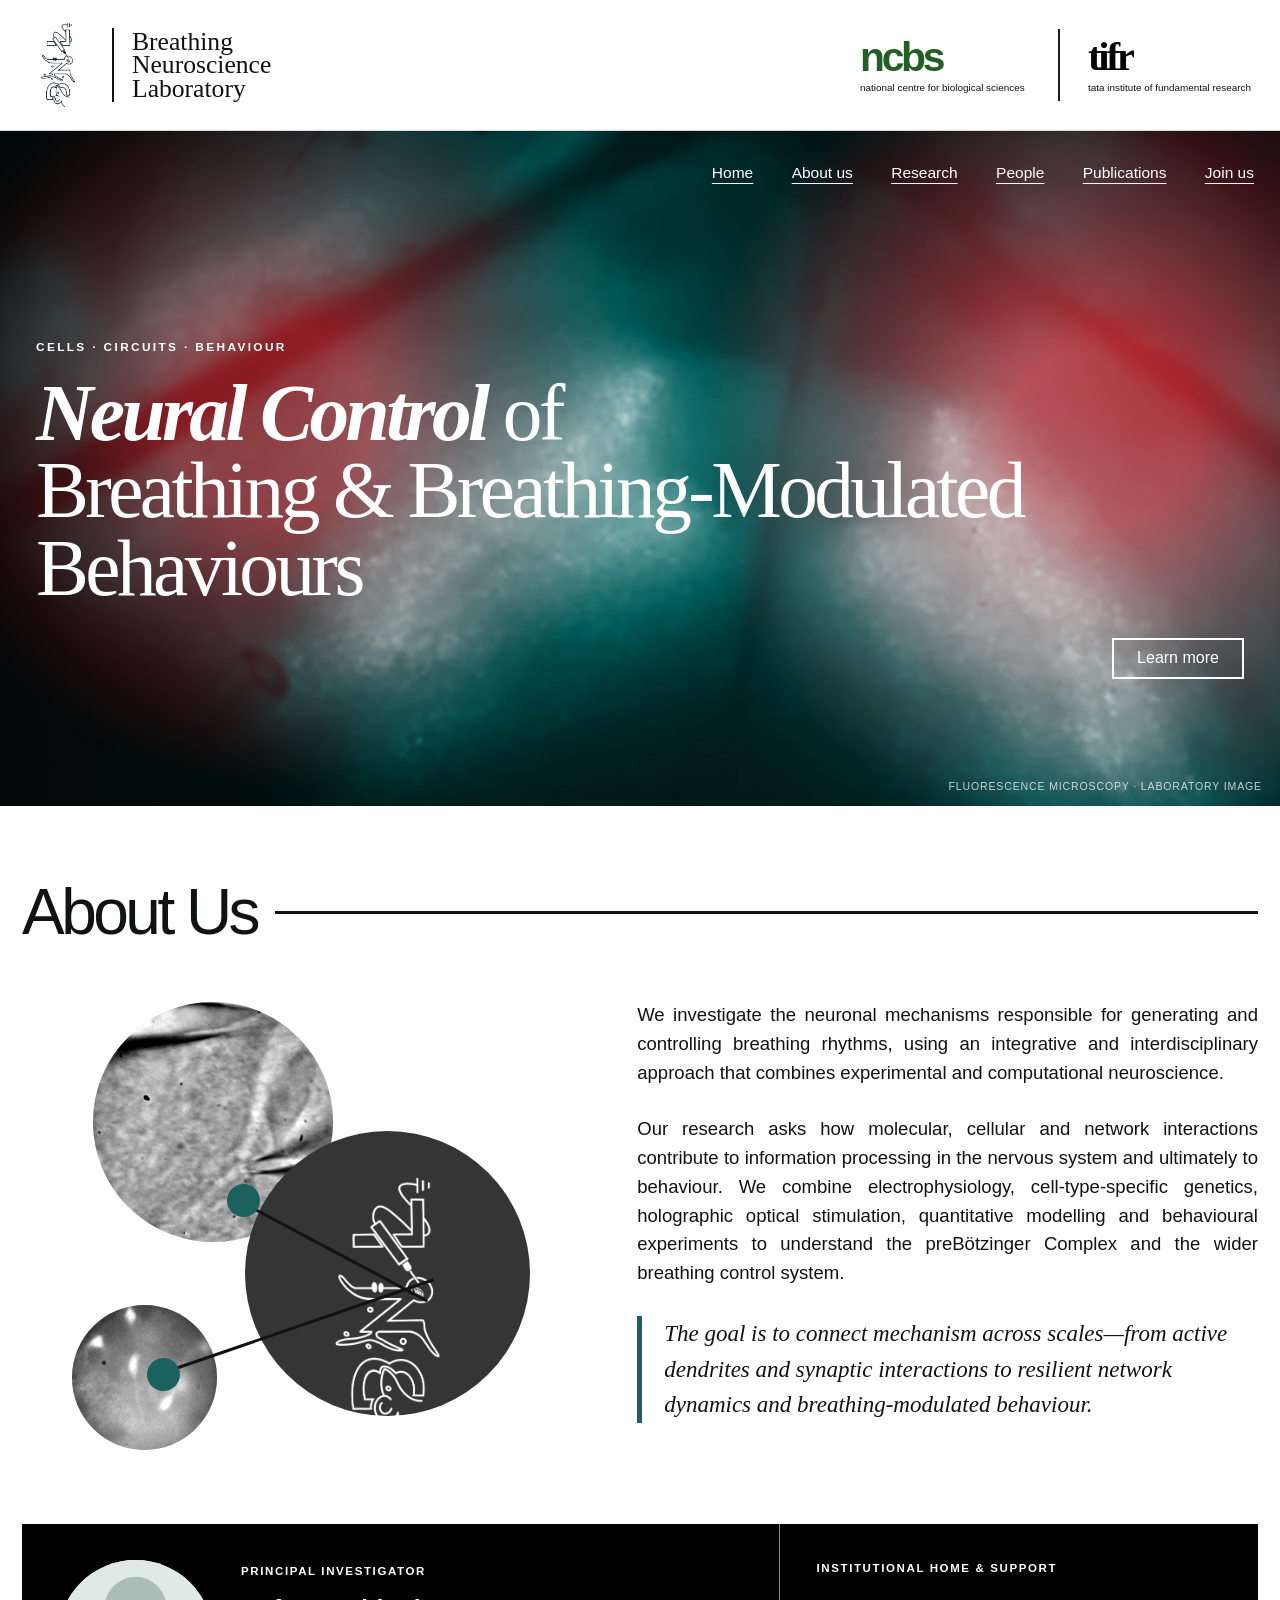
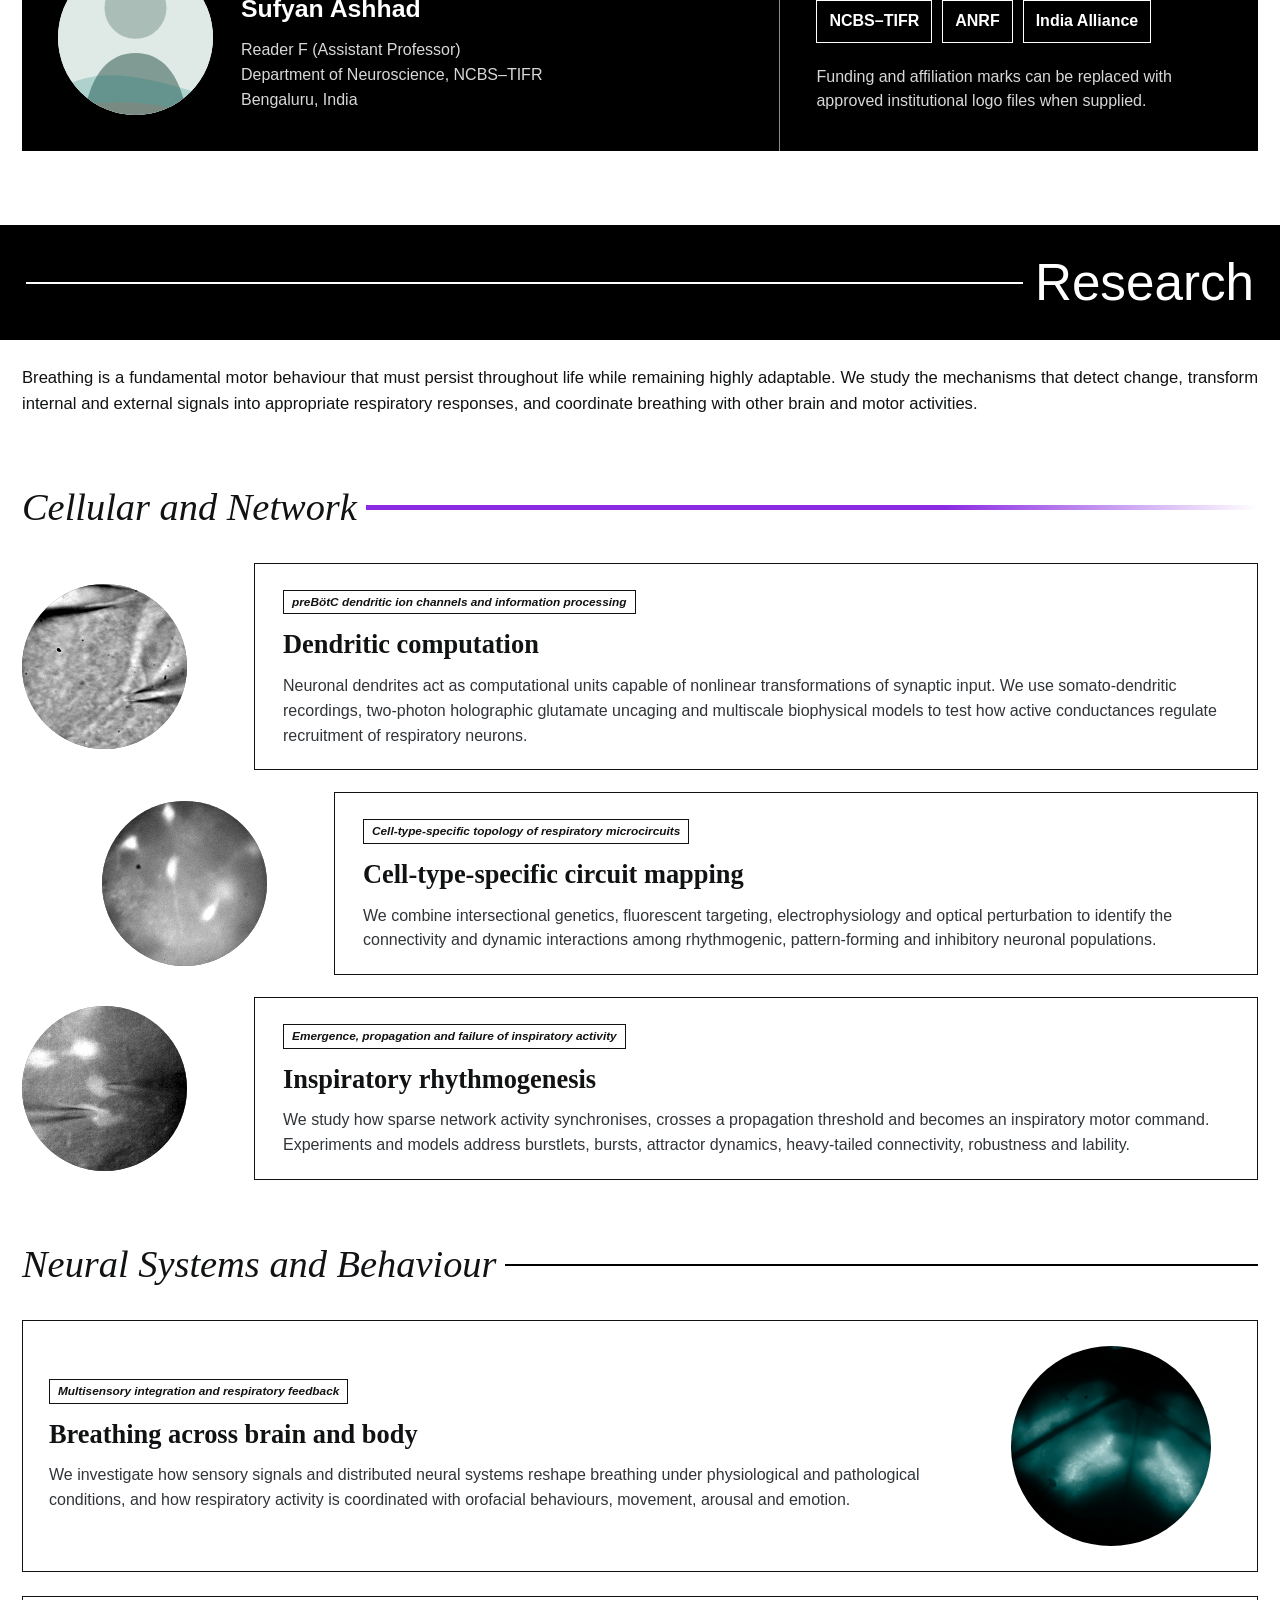
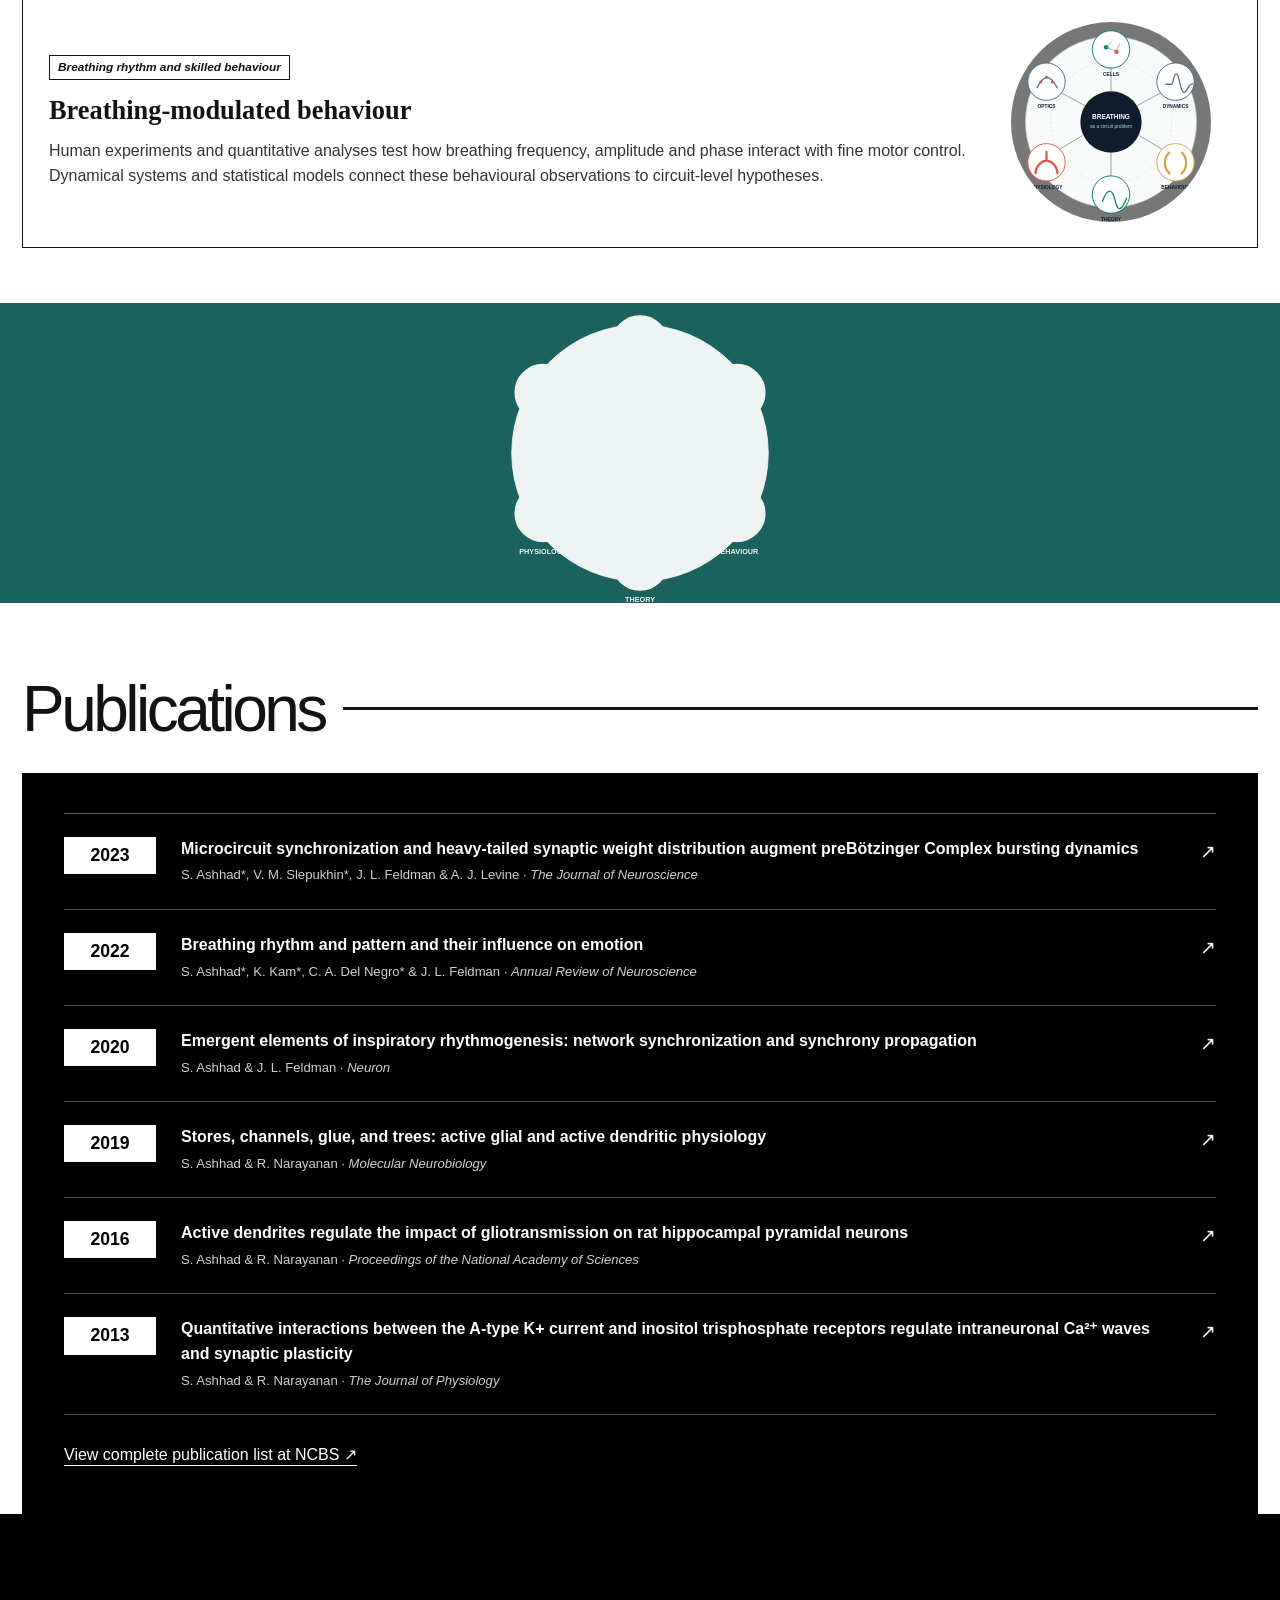
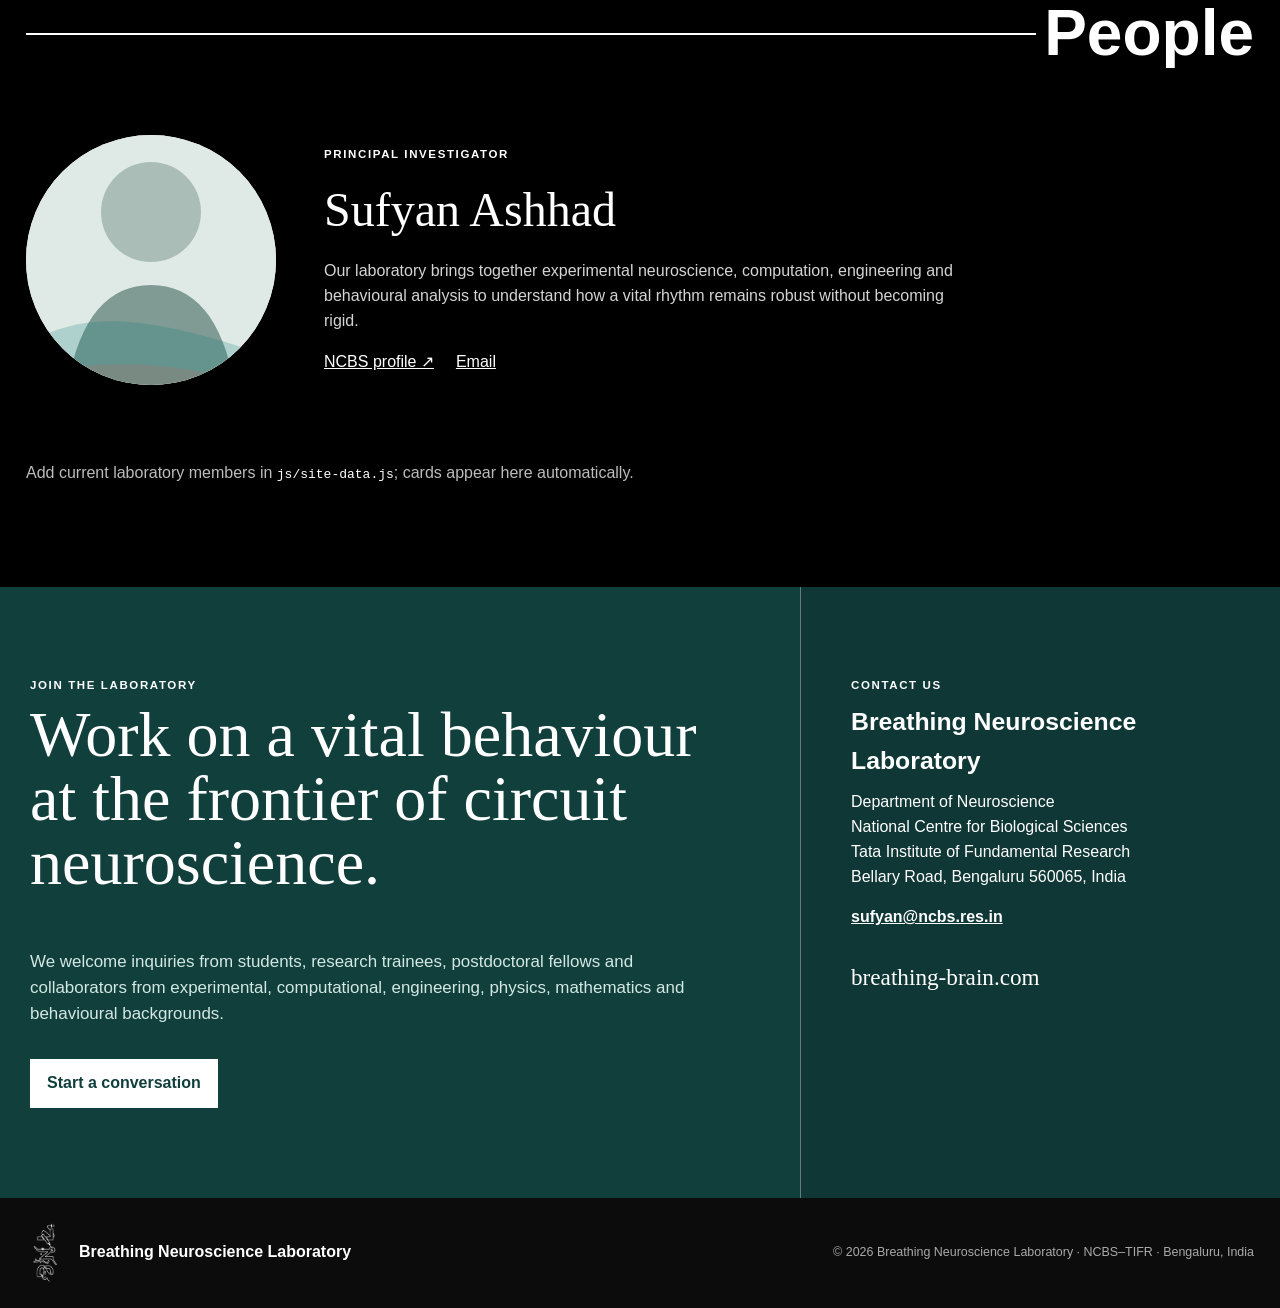
<file: index.html>
<!doctype html>
<html lang="en">
<head>
  <meta charset="utf-8">
  <meta name="viewport" content="width=device-width, initial-scale=1">
  <title>Breathing Neuroscience Laboratory | Neural Control of Breathing</title>
  <meta name="description" content="The Breathing Neuroscience Laboratory at NCBS–TIFR studies neural mechanisms that generate and control breathing rhythms and coordinate breathing with brain and body states.">
  <meta name="theme-color" content="#174c49">
  <link rel="canonical" href="https://breathing-brain.com/">
  <meta property="og:type" content="website">
  <meta property="og:title" content="Breathing Neuroscience Laboratory">
  <meta property="og:description" content="Neural control of breathing and breathing-modulated behaviours.">
  <meta property="og:url" content="https://breathing-brain.com/">
  <meta property="og:image" content="https://breathing-brain.com/assets/hero-fluorescent-slice.jpg">
  <meta name="twitter:card" content="summary_large_image">
  <link rel="icon" href="assets/favicon.svg" type="image/svg+xml">
  <link rel="stylesheet" href="css/styles.css">
  <script type="application/ld+json">
  {
    "@context": "https://schema.org",
    "@type": "ResearchOrganization",
    "name": "Breathing Neuroscience Laboratory",
    "url": "https://breathing-brain.com/",
    "description": "A neuroscience laboratory studying the generation and control of breathing rhythms and breathing–brain interactions.",
    "parentOrganization": {
      "@type": "CollegeOrUniversity",
      "name": "National Centre for Biological Sciences, Tata Institute of Fundamental Research",
      "url": "https://www.ncbs.res.in/"
    },
    "founder": {
      "@type": "Person",
      "name": "Sufyan Ashhad",
      "jobTitle": "Reader F (Assistant Professor)",
      "affiliation": "NCBS–TIFR"
    },
    "email": "mailto:sufyan@ncbs.res.in"
  }
  </script>
</head>
<body>
  <a class="skip-link" href="#main">Skip to content</a>

  <header class="institution-header" data-header>
    <div class="institution-shell">
      <a class="brand-lockup" href="#home" aria-label="Breathing Neuroscience Laboratory home">
        <img src="assets/bml-logo-dark.png" alt="" width="70" height="104">
        <span class="brand-divider" aria-hidden="true"></span>
        <span class="brand-name">Breathing<br>Neuroscience<br>Laboratory</span>
      </a>
      <div class="institution-lockup" aria-label="Institutional affiliation">
        <span class="institution-wordmark ncbs-wordmark"><b>ncbs</b><small>national centre for biological sciences</small></span>
        <span class="institution-divider" aria-hidden="true"></span>
        <span class="institution-wordmark tifr-wordmark"><b>tifr</b><small>Tata Institute of Fundamental Research</small></span>
      </div>
      <button class="menu-button" type="button" aria-expanded="false" aria-controls="site-nav" data-menu-button>
        <span class="sr-only">Open navigation</span><span></span><span></span><span></span>
      </button>
    </div>
  </header>

  <main id="main">
    <section id="home" class="hero-section">
      <img class="hero-image" src="assets/hero-fluorescent-slice.jpg" alt="Fluorescence image from a respiratory brainstem preparation in the Breathing Neuroscience Laboratory.">
      <div class="hero-colour" aria-hidden="true"></div>
      <nav id="site-nav" class="hero-nav" aria-label="Primary navigation" data-nav>
        <a href="#home">Home</a>
        <a href="#about">About us</a>
        <a href="#research">Research</a>
        <a href="#people">People</a>
        <a href="#publications">Publications</a>
        <a href="#join">Join us</a>
      </nav>
      <div class="hero-content">
        <p class="hero-kicker">Cells · circuits · behaviour</p>
        <h1><em>Neural Control</em> of<br>Breathing &amp; Breathing-Modulated Behaviours</h1>
        <a class="outline-button" href="#about">Learn more</a>
      </div>
      <div class="hero-caption">Fluorescence microscopy · laboratory image</div>
    </section>

    <section id="about" class="page-section about-section">
      <div class="section-title-line">
        <h2>About Us</h2><span aria-hidden="true"></span>
      </div>
      <div class="about-grid">
        <div class="about-visual" aria-label="Experimental approaches used in the laboratory">
          <figure class="circle-image circle-image-large">
            <img src="assets/dual-patch.jpg" alt="Dual patch-clamp recording in an acute brainstem slice.">
          </figure>
          <figure class="circle-image circle-image-small">
            <img src="assets/fluorescent-neurons.jpg" alt="Fluorescently labelled neurons for cell-type-specific circuit mapping.">
          </figure>
          <div class="experiment-mark" aria-hidden="true">
            <img src="assets/bml-logo-dark.png" alt="">
          </div>
          <span class="connector c1" aria-hidden="true"></span>
          <span class="connector c2" aria-hidden="true"></span>
          <span class="node n1" aria-hidden="true"></span>
          <span class="node n2" aria-hidden="true"></span>
        </div>
        <div class="about-copy">
          <p>We investigate the neuronal mechanisms responsible for generating and controlling breathing rhythms, using an integrative and interdisciplinary approach that combines experimental and computational neuroscience.</p>
          <p>Our research asks how molecular, cellular and network interactions contribute to information processing in the nervous system and ultimately to behaviour. We combine electrophysiology, cell-type-specific genetics, holographic optical stimulation, quantitative modelling and behavioural experiments to understand the preBötzinger Complex and the wider breathing control system.</p>
          <p class="about-emphasis">The goal is to connect mechanism across scales—from active dendrites and synaptic interactions to resilient network dynamics and breathing-modulated behaviour.</p>
        </div>
      </div>

      <div class="pi-funding-band">
        <article class="pi-mini">
          <img src="assets/pi-placeholder.svg" alt="Portrait placeholder for Sufyan Ashhad.">
          <div>
            <p class="band-label">Principal Investigator</p>
            <h3>Sufyan Ashhad</h3>
            <p>Reader F (Assistant Professor)<br>Department of Neuroscience, NCBS–TIFR<br>Bengaluru, India</p>
          </div>
        </article>
        <aside class="funding-mini">
          <p class="band-label">Institutional home &amp; support</p>
          <div class="funding-names"><span>NCBS–TIFR</span><span>ANRF</span><span>India Alliance</span></div>
          <p>Funding and affiliation marks can be replaced with approved institutional logo files when supplied.</p>
        </aside>
      </div>
    </section>

    <section id="research" class="research-section">
      <div class="black-heading"><span aria-hidden="true"></span><h2>Research</h2></div>
      <div class="research-intro">
        <p>Breathing is a fundamental motor behaviour that must persist throughout life while remaining highly adaptable. We study the mechanisms that detect change, transform internal and external signals into appropriate respiratory responses, and coordinate breathing with other brain and motor activities.</p>
      </div>

      <div class="research-domain">
        <div class="domain-heading"><h3>Cellular and Network</h3><span aria-hidden="true"></span></div>
        <article class="research-row">
          <figure class="research-circle"><img src="assets/dual-patch.jpg" alt="Dual patch-clamp recording used in the dendritic computation project."></figure>
          <div class="research-box">
            <span class="research-label">preBötC dendritic ion channels and information processing</span>
            <h4>Dendritic computation</h4>
            <p>Neuronal dendrites act as computational units capable of nonlinear transformations of synaptic input. We use somato-dendritic recordings, two-photon holographic glutamate uncaging and multiscale biophysical models to test how active conductances regulate recruitment of respiratory neurons.</p>
          </div>
        </article>
        <article class="research-row staggered">
          <figure class="research-circle"><img src="assets/fluorescent-neurons.jpg" alt="Fluorescent neurons used in cell-type-specific circuit mapping."></figure>
          <div class="research-box">
            <span class="research-label">Cell-type-specific topology of respiratory microcircuits</span>
            <h4>Cell-type-specific circuit mapping</h4>
            <p>We combine intersectional genetics, fluorescent targeting, electrophysiology and optical perturbation to identify the connectivity and dynamic interactions among rhythmogenic, pattern-forming and inhibitory neuronal populations.</p>
          </div>
        </article>
        <article class="research-row">
          <figure class="research-circle"><img src="assets/paired-patch-fluorescent.jpg" alt="Paired electrophysiology and fluorescence image from the laboratory."></figure>
          <div class="research-box">
            <span class="research-label">Emergence, propagation and failure of inspiratory activity</span>
            <h4>Inspiratory rhythmogenesis</h4>
            <p>We study how sparse network activity synchronises, crosses a propagation threshold and becomes an inspiratory motor command. Experiments and models address burstlets, bursts, attractor dynamics, heavy-tailed connectivity, robustness and lability.</p>
          </div>
        </article>
      </div>

      <div class="research-domain systems-domain">
        <div class="domain-heading"><h3>Neural Systems and Behaviour</h3><span aria-hidden="true"></span></div>
        <article class="systems-card">
          <div>
            <span class="research-label">Multisensory integration and respiratory feedback</span>
            <h4>Breathing across brain and body</h4>
            <p>We investigate how sensory signals and distributed neural systems reshape breathing under physiological and pathological conditions, and how respiratory activity is coordinated with orofacial behaviours, movement, arousal and emotion.</p>
          </div>
          <figure><img src="assets/hero-fluorescent-slice.jpg" alt="Fluorescence image of respiratory brainstem tissue."></figure>
        </article>
        <article class="systems-card reverse">
          <div>
            <span class="research-label">Breathing rhythm and skilled behaviour</span>
            <h4>Breathing-modulated behaviour</h4>
            <p>Human experiments and quantitative analyses test how breathing frequency, amplitude and phase interact with fine motor control. Dynamical systems and statistical models connect these behavioural observations to circuit-level hypotheses.</p>
          </div>
          <figure><img src="assets/methods-map.svg" alt="Schematic linking cellular, circuit, behavioural and computational levels of breathing research."></figure>
        </article>
      </div>

      <div class="research-footer-graphic"><img src="assets/methods-map.svg" alt="Experimental and computational approaches spanning cells, circuits and behaviour."></div>
    </section>

    <section id="publications" class="publications-section page-section">
      <div class="section-title-line"><h2>Publications</h2><span aria-hidden="true"></span></div>
      <div class="publications-black">
        <div id="publication-list" class="publication-list"></div>
        <a class="publication-more" href="https://www.ncbs.res.in/faculty/sufyan-publications" target="_blank" rel="noopener">View complete publication list at NCBS <span aria-hidden="true">↗</span></a>
      </div>
    </section>

    <section id="people" class="people-section">
      <div class="people-heading"><span aria-hidden="true"></span><h2>People</h2></div>
      <article class="pi-feature">
        <img src="assets/pi-placeholder.svg" alt="Portrait placeholder for Sufyan Ashhad.">
        <div>
          <p class="band-label">Principal Investigator</p>
          <h3>Sufyan Ashhad</h3>
          <p>Our laboratory brings together experimental neuroscience, computation, engineering and behavioural analysis to understand how a vital rhythm remains robust without becoming rigid.</p>
          <div class="text-links"><a href="https://www.ncbs.res.in/faculty/sufyan" target="_blank" rel="noopener">NCBS profile ↗</a><a href="mailto:sufyan@ncbs.res.in">Email</a></div>
        </div>
      </article>
      <div id="team-grid" class="team-grid" aria-live="polite"></div>
      <p class="people-note">Add current laboratory members in <code>js/site-data.js</code>; cards appear here automatically.</p>
    </section>

    <section id="join" class="join-contact-section">
      <div class="join-panel">
        <p class="band-label">Join the laboratory</p>
        <h2>Work on a vital behaviour at the frontier of circuit neuroscience.</h2>
        <p>We welcome inquiries from students, research trainees, postdoctoral fellows and collaborators from experimental, computational, engineering, physics, mathematics and behavioural backgrounds.</p>
        <a class="solid-button" href="mailto:sufyan@ncbs.res.in?subject=Inquiry%20about%20joining%20the%20Breathing%20Neuroscience%20Laboratory">Start a conversation</a>
      </div>
      <div class="contact-panel">
        <p class="band-label">Contact us</p>
        <h3>Breathing Neuroscience Laboratory</h3>
        <p>Department of Neuroscience<br>National Centre for Biological Sciences<br>Tata Institute of Fundamental Research<br>Bellary Road, Bengaluru 560065, India</p>
        <a href="mailto:sufyan@ncbs.res.in">sufyan@ncbs.res.in</a>
        <p class="domain-name">breathing-brain.com</p>
      </div>
    </section>
  </main>

  <footer class="site-footer">
    <div class="footer-brand"><img src="assets/bml-logo-white.png" alt="" width="34" height="51"><strong>Breathing Neuroscience Laboratory</strong></div>
    <p>© <span id="year"></span> Breathing Neuroscience Laboratory · NCBS–TIFR · Bengaluru, India</p>
  </footer>

  <script src="js/site-data.js"></script>
  <script src="js/site.js"></script>
</body>
</html>
</file>
<file: css/styles.css>
:root {
  --ink: #111213;
  --black: #050505;
  --paper: #ffffff;
  --offwhite: #f4f4f2;
  --teal: #1b615d;
  --teal-dark: #113f3c;
  --teal-light: #6fbdb4;
  --orange: #ff6b2b;
  --purple: #8a2be2;
  --muted: #5f666b;
  --line: #111213;
  --max: 1240px;
  --sans: Inter, ui-sans-serif, -apple-system, BlinkMacSystemFont, "Segoe UI", sans-serif;
  --serif: Georgia, "Times New Roman", serif;
}

* { box-sizing: border-box; }
html { scroll-behavior: smooth; }
body { margin: 0; color: var(--ink); background: var(--paper); font-family: var(--sans); line-height: 1.55; }
img { display: block; max-width: 100%; }
a { color: inherit; }
h1, h2, h3, h4, p { margin-top: 0; }
.sr-only { position: absolute; width: 1px; height: 1px; padding: 0; margin: -1px; overflow: hidden; clip: rect(0,0,0,0); white-space: nowrap; border: 0; }
.skip-link { position: fixed; z-index: 999; top: 8px; left: 8px; transform: translateY(-150%); padding: 10px 14px; background: white; color: black; }
.skip-link:focus { transform: translateY(0); }

.institution-header { position: relative; z-index: 30; background: white; border-bottom: 1px solid #d8d8d8; }
.institution-header.scrolled { box-shadow: 0 4px 24px rgba(0,0,0,.08); }
.institution-shell { width: min(calc(100% - 44px), var(--max)); min-height: 130px; margin: 0 auto; display: flex; align-items: center; justify-content: space-between; gap: 32px; }
.brand-lockup { display: flex; align-items: center; gap: 18px; text-decoration: none; }
.brand-lockup img { width: 72px; height: 88px; object-fit: contain; }
.brand-divider { width: 2px; height: 74px; background: var(--ink); }
.brand-name { font-family: var(--serif); font-size: clamp(1.36rem, 2vw, 2.05rem); line-height: .9; }
.institution-lockup { display: flex; align-items: center; gap: 28px; }
.institution-divider { width: 2px; height: 72px; background: #1a1a1a; }
.institution-wordmark { min-width: 170px; display: flex; flex-direction: column; line-height: 1; }
.institution-wordmark b { font-size: 2.55rem; letter-spacing: -.08em; }
.institution-wordmark small { margin-top: 5px; font-size: .62rem; text-transform: lowercase; }
.ncbs-wordmark b { color: #225f26; }
.tifr-wordmark b { color: #050505; font-family: var(--serif); }
.menu-button { display: none; width: 44px; height: 42px; padding: 8px; border: 1px solid #bbb; background: white; }
.menu-button span:not(.sr-only) { display: block; height: 2px; margin: 5px 0; background: var(--ink); }

.hero-section { position: relative; min-height: 675px; overflow: hidden; color: white; background: #073c3b; }
.hero-image { position: absolute; inset: 0; width: 100%; height: 100%; object-fit: cover; object-position: center 55%; filter: saturate(1.28) contrast(1.04) brightness(.92); }
.hero-colour { position: absolute; inset: 0; background:
  radial-gradient(circle at 21% 43%, rgba(233,25,36,.86) 0 9%, rgba(233,25,36,.47) 18%, transparent 34%),
  radial-gradient(circle at 86% 45%, rgba(233,25,36,.88) 0 8%, rgba(233,25,36,.48) 19%, transparent 35%),
  linear-gradient(90deg, rgba(2,49,48,.28), rgba(0,112,108,.22) 46%, rgba(2,49,48,.32));
  mix-blend-mode: screen;
}
.hero-section::after { content: ""; position: absolute; inset: 0; background: linear-gradient(90deg, rgba(0,0,0,.42), rgba(0,0,0,.05) 62%, rgba(0,0,0,.2)); }
.hero-nav { position: absolute; z-index: 3; top: 30px; right: max(26px, calc((100vw - var(--max))/2)); display: flex; gap: clamp(20px, 3vw, 42px); }
.hero-nav a { color: white; font-size: .97rem; text-underline-offset: 5px; }
.hero-content { position: relative; z-index: 2; width: min(calc(100% - 72px), var(--max)); min-height: 675px; margin: 0 auto; display: flex; flex-direction: column; justify-content: center; align-items: flex-start; padding-top: 80px; }
.hero-kicker { margin-bottom: 18px; font-size: .74rem; font-weight: 800; letter-spacing: .2em; text-transform: uppercase; }
.hero-content h1 { max-width: 1120px; margin: 0 0 30px; font-family: var(--serif); font-size: clamp(3.35rem, 6.2vw, 6.6rem); font-weight: 400; line-height: .98; letter-spacing: -.045em; }
.hero-content h1 em { font-weight: 700; }
.outline-button { align-self: flex-end; min-width: 132px; padding: 6px 14px; border: 2px solid white; font-size: 1rem; text-align: center; text-decoration: none; }
.outline-button:hover { color: var(--teal-dark); background: white; }
.hero-caption { position: absolute; z-index: 3; right: 18px; bottom: 12px; color: rgba(255,255,255,.76); font-size: .66rem; letter-spacing: .08em; text-transform: uppercase; }

.page-section { width: min(calc(100% - 44px), var(--max)); margin: 0 auto; padding: 74px 0; }
.section-title-line { display: grid; grid-template-columns: auto 1fr; gap: 18px; align-items: center; margin-bottom: 32px; }
.section-title-line h2 { margin: 0; font-size: clamp(2.9rem, 5vw, 5rem); font-weight: 400; line-height: 1; letter-spacing: -.055em; }
.section-title-line span { height: 3px; background: var(--ink); }

.about-grid { display: grid; grid-template-columns: .95fr 1.15fr; gap: clamp(48px, 8vw, 110px); align-items: center; min-height: 500px; }
.about-visual { position: relative; min-height: 480px; }
.circle-image { position: absolute; overflow: hidden; border-radius: 50%; background: #d9d9d9; }
.circle-image img { width: 100%; height: 100%; object-fit: cover; filter: grayscale(1) contrast(1.1); }
.circle-image-large { top: 0; left: 6%; width: 240px; height: 240px; }
.circle-image-small { left: 2%; bottom: 0; width: 145px; height: 145px; }
.experiment-mark { position: absolute; top: 145px; right: 1%; width: 285px; height: 285px; border-radius: 50%; background: #353535; display: grid; place-items: center; }
.experiment-mark img { width: 54%; height: 76%; object-fit: contain; filter: invert(1) brightness(1.7); }
.connector { position: absolute; height: 3px; background: var(--ink); transform-origin: left center; }
.c1 { left: 220px; top: 215px; width: 210px; transform: rotate(28deg); }
.c2 { left: 142px; bottom: 92px; width: 285px; transform: rotate(-19deg); }
.node { position: absolute; width: 33px; height: 33px; border-radius: 50%; background: var(--teal); }
.n1 { left: 205px; top: 198px; }
.n2 { left: 125px; bottom: 75px; }
.about-copy { font-size: clamp(1rem, 1.45vw, 1.25rem); text-align: justify; }
.about-copy p { margin-bottom: 28px; }
.about-emphasis { padding-left: 22px; border-left: 5px solid var(--teal); font-family: var(--serif); font-size: 1.24em; font-style: italic; text-align: left; }
.pi-funding-band { margin-top: 48px; display: grid; grid-template-columns: 1.35fr .85fr; color: white; background: black; }
.pi-mini, .funding-mini { padding: 36px; }
.pi-mini { display: grid; grid-template-columns: 155px 1fr; gap: 28px; align-items: center; border-right: 1px solid #8a8a8a; }
.pi-mini img { width: 155px; height: 155px; border-radius: 50%; object-fit: cover; background: #efefef; }
.band-label { margin-bottom: 9px; font-size: .72rem; font-weight: 800; letter-spacing: .14em; text-transform: uppercase; }
.pi-mini h3, .contact-panel h3 { margin-bottom: 10px; font-size: 1.55rem; }
.pi-mini p:last-child, .funding-mini p:last-child { margin-bottom: 0; color: #d8d8d8; }
.funding-names { display: flex; flex-wrap: wrap; gap: 10px; margin: 22px 0; }
.funding-names span { padding: 8px 12px; border: 1px solid white; font-weight: 800; }

.research-section { padding-bottom: 0; background: white; }
.black-heading { min-height: 115px; padding: 0 max(26px, calc((100vw - var(--max))/2)); display: grid; grid-template-columns: 1fr auto; align-items: center; color: white; background: black; }
.black-heading span { height: 2px; background: white; }
.black-heading h2 { margin: 0 0 0 12px; font-size: clamp(2.7rem, 4vw, 4rem); font-weight: 400; }
.research-intro { width: min(calc(100% - 44px), var(--max)); margin: 0 auto; padding: 25px 0 45px; font-size: 1.04rem; text-align: justify; }
.research-domain { width: min(calc(100% - 44px), var(--max)); margin: 0 auto 55px; }
.domain-heading { display: grid; grid-template-columns: auto 1fr; gap: 9px; align-items: center; margin-bottom: 25px; }
.domain-heading h3 { margin: 0; font-family: var(--serif); font-size: clamp(2rem, 3vw, 3rem); font-style: italic; font-weight: 400; }
.domain-heading span { height: 5px; background: linear-gradient(90deg, var(--purple), var(--purple) 65%, transparent); }
.research-row { display: grid; grid-template-columns: 190px minmax(0, 1fr); gap: 42px; align-items: center; margin-bottom: 22px; }
.research-row.staggered { padding-left: 80px; }
.research-circle { width: 165px; height: 165px; margin: 0; overflow: hidden; border-radius: 50%; background: #777; }
.research-circle img { width: 100%; height: 100%; object-fit: cover; filter: grayscale(1) contrast(1.12); }
.research-box { position: relative; padding: 25px 28px 21px; border: 1px solid var(--ink); }
.research-label { display: inline-block; margin-bottom: 10px; padding: 2px 8px; border: 1px solid var(--ink); font-size: .74rem; font-weight: 800; font-style: italic; }
.research-box h4, .systems-card h4 { margin-bottom: 9px; font-family: var(--serif); font-size: 1.65rem; }
.research-box p, .systems-card p { margin-bottom: 0; color: #303438; }
.systems-domain .domain-heading span { height: 2px; background: black; }
.systems-card { display: grid; grid-template-columns: 1fr 220px; gap: 30px; align-items: center; margin-bottom: 24px; padding: 25px 26px; border: 1px solid var(--ink); }
.systems-card.reverse { grid-template-columns: 1fr 220px; }
.systems-card figure { width: 200px; height: 200px; margin: 0; overflow: hidden; border-radius: 50%; background: #777; }
.systems-card figure img { width: 100%; height: 100%; object-fit: cover; }
.research-footer-graphic { height: 300px; overflow: hidden; background: var(--teal); }
.research-footer-graphic img { width: 100%; height: 100%; object-fit: contain; filter: brightness(0) invert(1); opacity: .92; }

.publications-section { padding-bottom: 0; }
.publications-black { margin-top: 26px; padding: 40px 42px 46px; color: white; background: black; }
.publication-list { border-top: 1px solid #5d5d5d; }
.publication { display: grid; grid-template-columns: 92px 1fr auto; gap: 25px; padding: 23px 0; border-bottom: 1px solid #4a4a4a; color: white; text-decoration: none; }
.pub-year { align-self: start; padding: 5px 8px; color: black; background: white; font-size: 1.1rem; font-weight: 900; text-align: center; }
.publication-title, .publication-meta { display: block; }
.publication-title { margin-bottom: 4px; font-weight: 800; }
.publication-meta { color: #cfcfcf; font-size: .82rem; }
.pub-arrow { font-size: 1.2rem; }
.publication:hover .publication-title { color: var(--teal-light); }
.publication-more { display: inline-block; margin-top: 28px; color: white; text-underline-offset: 5px; }

.people-section { padding: 70px max(26px, calc((100vw - var(--max))/2)) 85px; color: white; background: black; }
.people-heading { display: grid; grid-template-columns: 1fr auto; gap: 8px; align-items: center; margin-bottom: 52px; }
.people-heading span { height: 2px; background: white; }
.people-heading h2 { margin: 0; font-size: clamp(3rem, 5vw, 5rem); }
.pi-feature { display: grid; grid-template-columns: 250px 1fr; gap: 48px; align-items: center; max-width: 940px; margin-bottom: 42px; }
.pi-feature > img { width: 250px; height: 250px; border-radius: 50%; object-fit: cover; background: #efefef; }
.pi-feature h3 { margin-bottom: 12px; font-family: var(--serif); font-size: 3rem; font-weight: 400; }
.pi-feature p:not(.band-label) { color: #d4d4d4; }
.text-links { display: flex; gap: 22px; }
.team-grid { display: grid; grid-template-columns: repeat(4, 1fr); gap: 22px; }
.member-card { overflow: hidden; color: black; background: white; }
.member-card img { width: 100%; aspect-ratio: 1 / 1; object-fit: cover; }
.member-copy { padding: 17px; }
.member-copy h3 { margin-bottom: 4px; }
.member-role { color: var(--teal); font-weight: 800; }
.people-note { margin-top: 34px; color: #bcbcbc; }
.people-note code { color: white; }

.join-contact-section { display: grid; grid-template-columns: 1.25fr .75fr; color: white; background: var(--teal-dark); }
.join-panel, .contact-panel { padding: clamp(55px, 7vw, 92px) max(30px, calc((100vw - var(--max))/2)); }
.join-panel { padding-right: 7vw; }
.join-panel h2 { max-width: 820px; font-family: var(--serif); font-size: clamp(2.8rem, 5vw, 5.2rem); font-weight: 400; line-height: 1; }
.join-panel > p:not(.band-label) { max-width: 720px; color: #d3e8e5; font-size: 1.06rem; }
.solid-button { display: inline-block; margin-top: 15px; padding: 12px 17px; color: var(--teal-dark); background: white; font-weight: 800; text-decoration: none; }
.contact-panel { padding-left: 50px; border-left: 1px solid rgba(255,255,255,.35); background: rgba(0,0,0,.12); }
.contact-panel a { color: white; font-weight: 800; }
.domain-name { margin-top: 30px; font-family: var(--serif); font-size: 1.45rem; }
.site-footer { min-height: 105px; padding: 25px max(26px, calc((100vw - var(--max))/2)); display: flex; justify-content: space-between; align-items: center; gap: 30px; color: white; background: #0c0c0c; }
.footer-brand { display: flex; align-items: center; gap: 15px; }
.footer-brand img { width: 38px; height: 60px; object-fit: contain; }
.site-footer p { margin: 0; color: #aaa; font-size: .78rem; text-align: right; }

.reveal { opacity: 0; transform: translateY(18px); }
.reveal.visible { opacity: 1; transform: translateY(0); transition: opacity .58s ease, transform .58s ease; }
@media (prefers-reduced-motion: reduce) { html { scroll-behavior: auto; } .reveal { opacity: 1; transform: none; } }

@media (max-width: 980px) {
  .institution-lockup { display: none; }
  .menu-button { display: block; }
  .hero-nav { display: none; position: absolute; top: 16px; right: 18px; left: 18px; padding: 18px; flex-direction: column; gap: 8px; color: black; background: white; }
  .hero-nav.open { display: flex; }
  .hero-nav a { color: black; padding: 5px; }
  .hero-content { min-height: 610px; padding-top: 50px; }
  .hero-section { min-height: 610px; }
  .about-grid { grid-template-columns: 1fr; }
  .about-visual { width: min(100%, 620px); margin: 0 auto; }
  .pi-funding-band { grid-template-columns: 1fr; }
  .pi-mini { border-right: 0; border-bottom: 1px solid #777; }
  .research-row, .research-row.staggered { grid-template-columns: 145px 1fr; padding-left: 0; }
  .research-circle { width: 135px; height: 135px; }
  .team-grid { grid-template-columns: repeat(2, 1fr); }
  .join-contact-section { grid-template-columns: 1fr; }
  .contact-panel { border-top: 1px solid rgba(255,255,255,.35); border-left: 0; }
}

@media (max-width: 680px) {
  .institution-shell { min-height: 92px; width: min(calc(100% - 24px), var(--max)); }
  .brand-lockup { gap: 10px; }
  .brand-lockup img { width: 46px; height: 67px; }
  .brand-divider { height: 50px; }
  .brand-name { font-size: 1.08rem; }
  .hero-section, .hero-content { min-height: 540px; }
  .hero-content { width: min(calc(100% - 30px), var(--max)); padding-top: 20px; }
  .hero-content h1 { font-size: clamp(2.7rem, 13vw, 4.25rem); }
  .outline-button { align-self: flex-start; }
  .page-section { width: min(calc(100% - 28px), var(--max)); padding: 58px 0; }
  .section-title-line h2 { font-size: 3rem; }
  .about-visual { min-height: 390px; transform: scale(.86); transform-origin: top center; margin-bottom: -45px; }
  .circle-image-large { width: 190px; height: 190px; }
  .experiment-mark { width: 215px; height: 215px; top: 120px; }
  .connector.c1 { left: 150px; width: 160px; }
  .connector.c2 { left: 95px; width: 205px; }
  .pi-mini { grid-template-columns: 1fr; }
  .pi-mini img { width: 125px; height: 125px; }
  .research-intro, .research-domain { width: min(calc(100% - 28px), var(--max)); }
  .research-row, .research-row.staggered { grid-template-columns: 1fr; gap: 15px; margin-bottom: 38px; }
  .research-circle { width: 105px; height: 105px; }
  .systems-card, .systems-card.reverse { grid-template-columns: 1fr; }
  .systems-card figure { width: 135px; height: 135px; }
  .publications-black { padding: 28px 20px; }
  .publication { grid-template-columns: 65px 1fr; gap: 13px; }
  .pub-arrow { display: none; }
  .pi-feature { grid-template-columns: 1fr; gap: 25px; }
  .pi-feature > img { width: 165px; height: 165px; }
  .pi-feature h3 { font-size: 2.25rem; }
  .team-grid { grid-template-columns: 1fr; }
  .join-panel, .contact-panel { padding: 58px 24px; }
  .site-footer { align-items: flex-start; flex-direction: column; }
  .site-footer p { text-align: left; }
}
</file>
